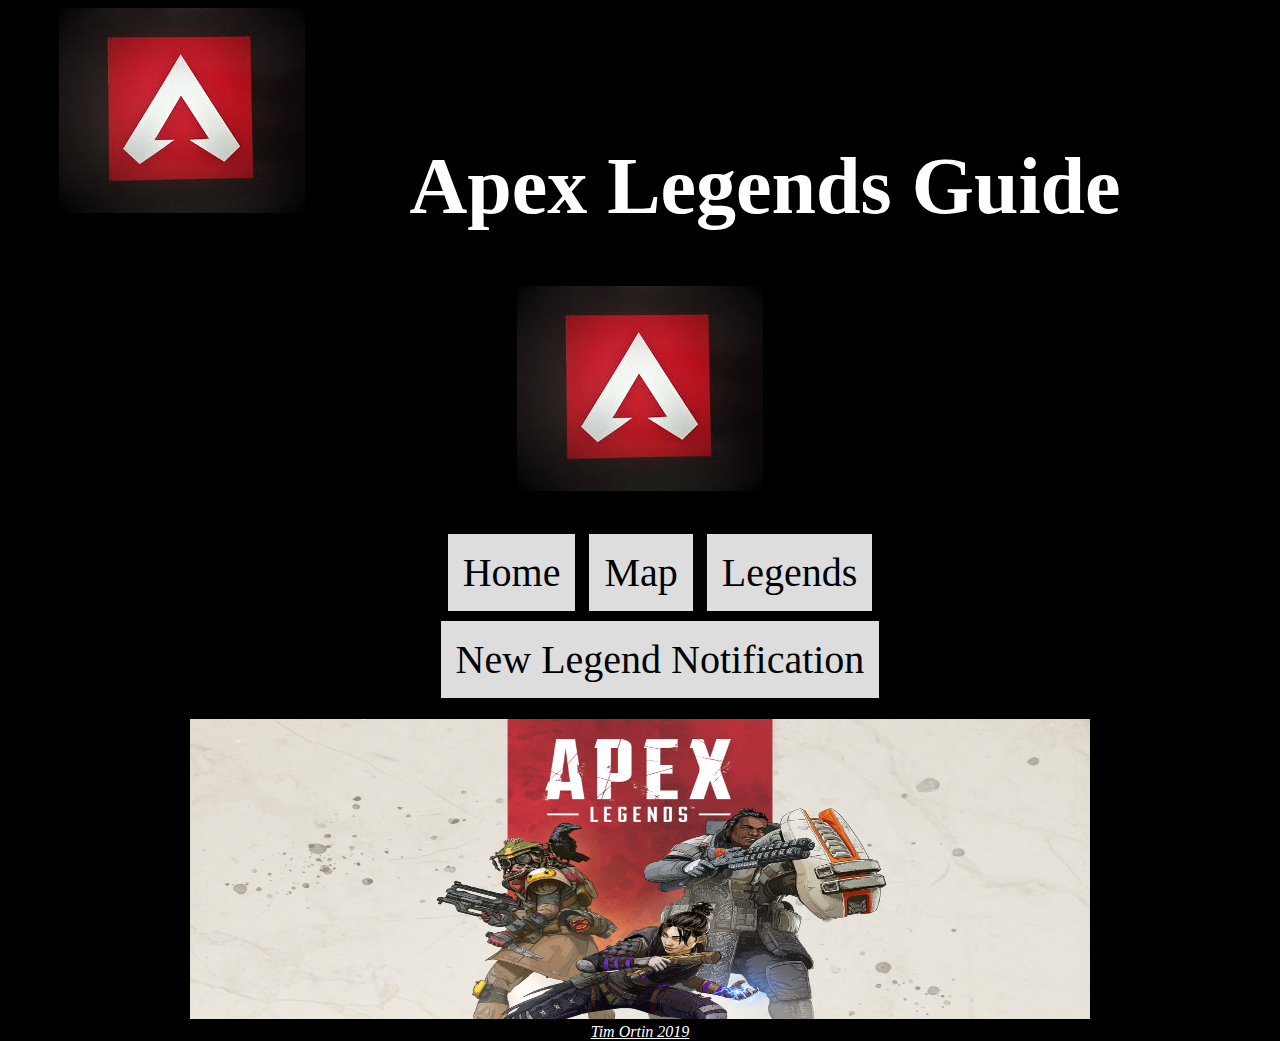
<file: index.html>
<!DOCTYPE html>
<html lang="en">
<head>
    <meta charset="UTF-8">
    <link rel="stylesheet" href="style.css" type="text/css">
    <title>Apex Legends</title>
    <meta name="viewport"
          content="width=device-width,
        initial-scale=1.0">
    <meta name="description" content="Website that offers information about Apex Legends game">

</head>
<body>
<div class="wrapper">
    <header>
        <img src="photos/ApexLogo1.jpeg" height="205" width="246" alt="circled A logo"/>
        <h1>Apex Legends Guide</h1>
        <img src="photos/ApexLogo1.jpeg" height="205" width="246" alt="circled A logo"/>
    </header>
    <br>
    <nav class="navigation">
        <ul>
            <p class="nav-item"><a href="index.html">Home</a></p>
            <p class="nav-item"><a href="map.html">Map</a></p>
            <p class="nav-item"><a href="legends.html">Legends</a></p>
            <p class="nav-item"><a href="new-legend.html">New Legend Notification</a></p>
        </ul>
    </nav>
    <br>
    <div id="main-page-photo">
        <img src="photos/ApexPhoto.jpg" height="300" width="900" alt="apex legends characters photo"/>

    </div>
    <footer>Tim Ortin 2019</footer>
</div>
</body>
</html>
</file>
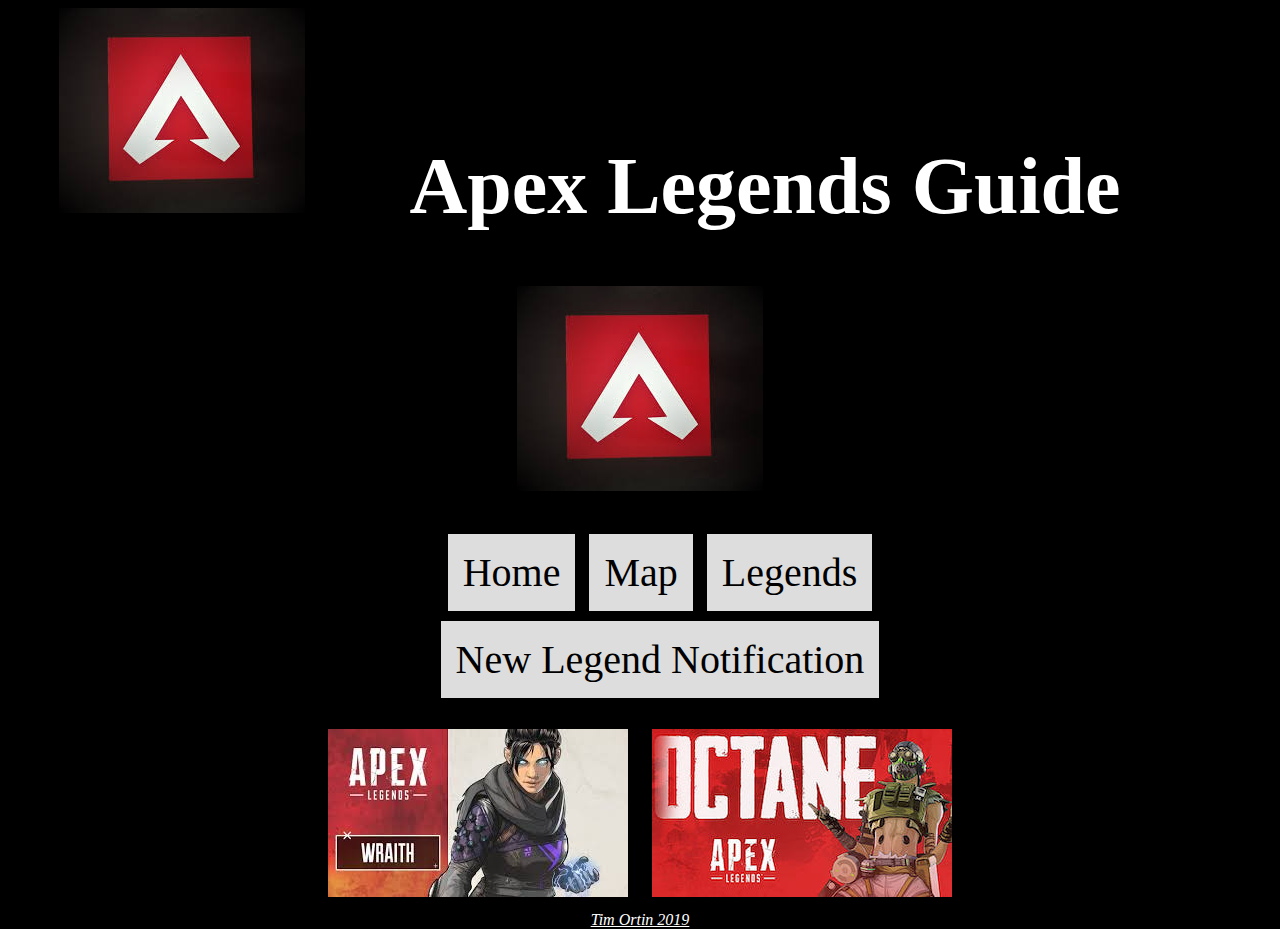
<file: legends.html>
<!DOCTYPE html>
<html lang="en">
<head>
    <meta charset="UTF-8">
    <link rel="stylesheet" href="style.css" type="text/css">
    <title>Apex Legends :: Legends</title>
    <meta name="viewport"
          content="width=device-width,
        initial-scale=1.0">
    <meta name="description" content = "Website that offers information about Apex Legends game">

</head>
<body>
<div class="wrapper">
    <header>
        <img src="photos/ApexLogo1.jpeg" height="205" width="246" alt="circled A logo"/>
        <h1>Apex Legends Guide</h1>
        <img src="photos/ApexLogo1.jpeg" height="205" width="246" alt="circled A logo"/>
    </header>
    <br>
    <nav class="navigation">
        <ul>
            <p class="nav-item"><a href="index.html">Home</a></p>
            <p class="nav-item"> <a href="map.html">Map</a></p>
            <p class="nav-item"><a href ="legends.html">Legends</a></p>
            <p class="nav-item"><a href ="new-legend.html">New Legend Notification</a></p>
        </ul>
        </ul>
    </nav>
    <br>
    <div id="wraith">
        <a href ="wraith.html"> <img src="photos/Wraith.jpeg" height="168" width="300" alt="photo of character wraith"/></a>
    </div>
    <div id="octane">
        <a href = "octane.html"><img src="photos/octane.jpg" height="168" width="300" alt="photo of character octane"/></a>
    </div>
    <footer>Tim Ortin 2019</footer>
</div>

</body>
</html>
</file>
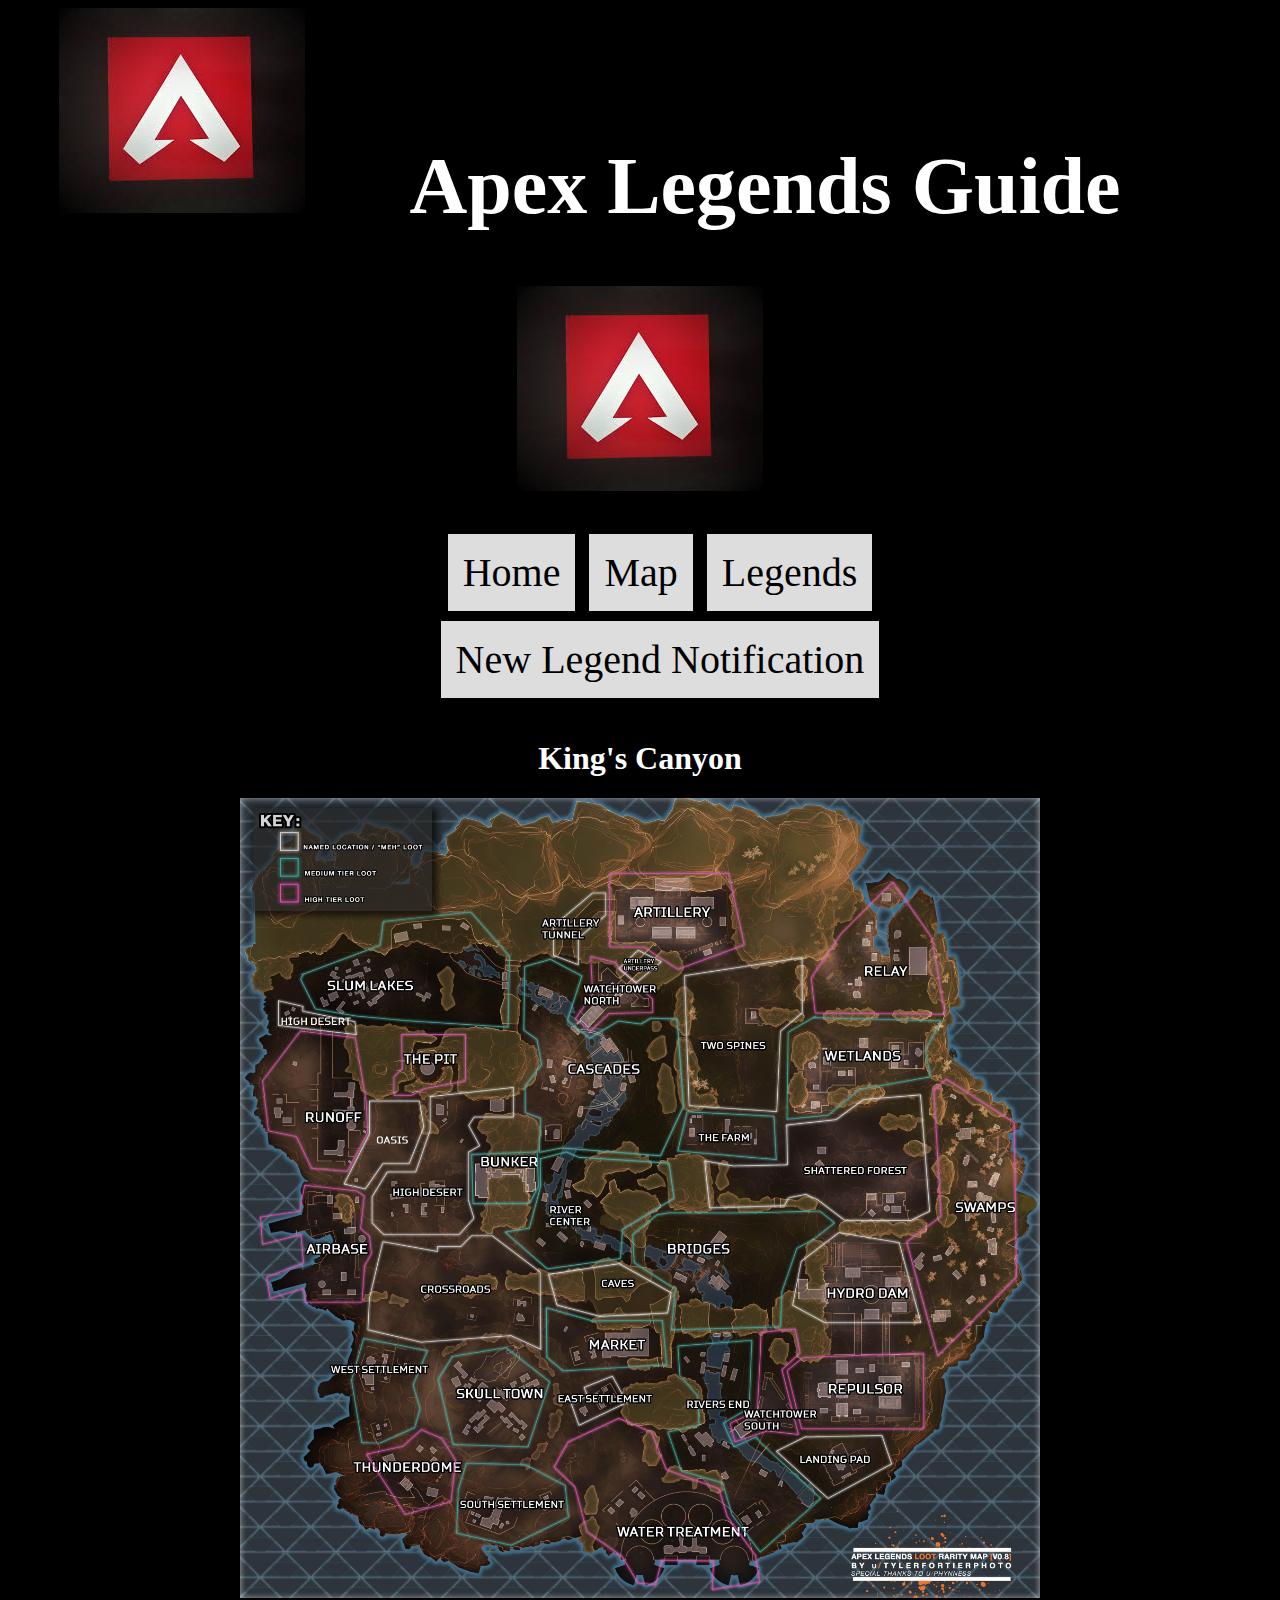
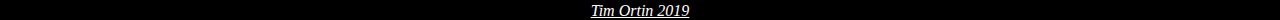
<file: map.html>
<!DOCTYPE html>
<html lang="en">
<head>
    <meta charset="UTF-8">
    <link rel="stylesheet" href="style.css" type="text/css">
    <title>Apex Legends::Map</title>
    <meta name="viewport"
          content="width=device-width,
        initial-scale=1.0">
    <meta name="description" content = "Website that offers information about Apex Legends game">

</head>
<body>
<div class="wrapper">
    <header>
        <img src="photos/ApexLogo1.jpeg" height="205" width="246" alt="circled A logo"/>
        <h1>Apex Legends Guide</h1>
        <img src="photos/ApexLogo1.jpeg" height="205" width="246" alt="circled A logo"/>
    </header>
    <br>
    <nav class="navigation">
        <ul>
            <p class="nav-item"><a href="index.html">Home</a></p>
            <p class="nav-item"> <a href="map.html">Map</a></p>
            <p class="nav-item"><a href ="legends.html">Legends</a></p>
            <p class="nav-item"><a href ="new-legend.html">New Legend Notification</a></p>
        </ul>
        </ul>
    </nav>
    <br>
    <h1>King's Canyon</h1>
    <div id="map-photo">
        <img src="photos/map.jpg" height= "800" width = "800" alt="Photo of map"/>
    </div>
    <footer>Tim Ortin 2019</footer>
</div>

</body>
</html>
</file>
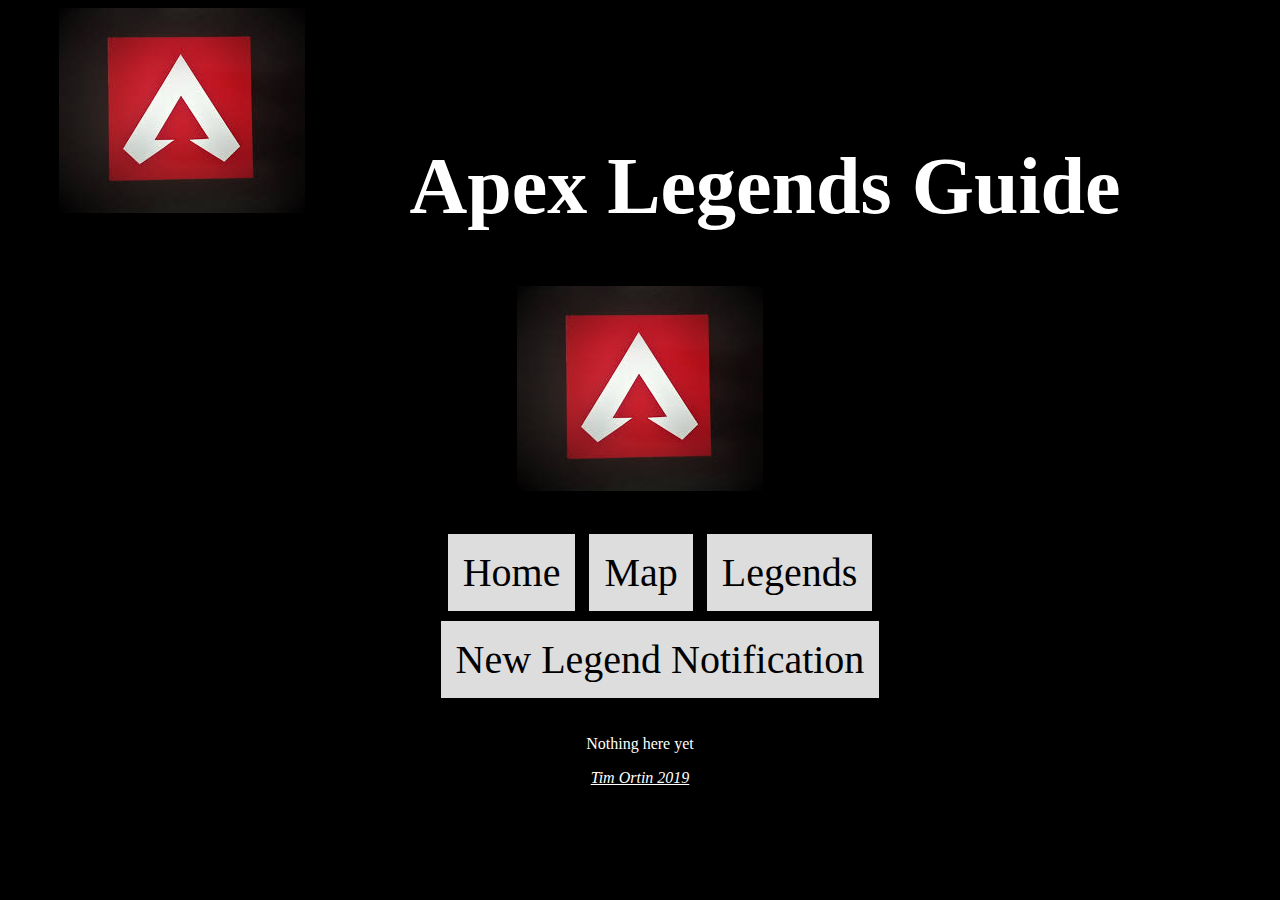
<file: octane.html>
<!DOCTYPE html>
<html lang="en">
<head>
    <meta charset="UTF-8">
    <link rel="stylesheet" href="style.css" type="text/css">
    <title>Apex Legends::Octane</title>
    <meta name="viewport"
          content="width=device-width,
        initial-scale=1.0">
    <meta name="description" content = "Website that offers information about Apex Legends game">

</head>
<body>
<div class="wrapper">
    <header>
        <img src="photos/ApexLogo1.jpeg" height="205" width="246" alt="circled A logo"/>
        <h1>Apex Legends Guide</h1>
        <img src="photos/ApexLogo1.jpeg" height="205" width="246" alt="circled A logo"/>
    </header>
    <br>
    <nav class="navigation">
        <ul>
            <p class="nav-item"><a href="index.html">Home</a></p>
            <p class="nav-item"> <a href="map.html">Map</a></p>
            <p class="nav-item"><a href ="legends.html">Legends</a></p>
            <p class="nav-item"><a href ="new-legend.html">New Legend Notification</a></p>
        </ul>
        </ul>
    </nav>
    <br>
    <p> Nothing here yet</p>

    <footer>Tim Ortin 2019</footer>
</div>


</body>
</html>
</file>
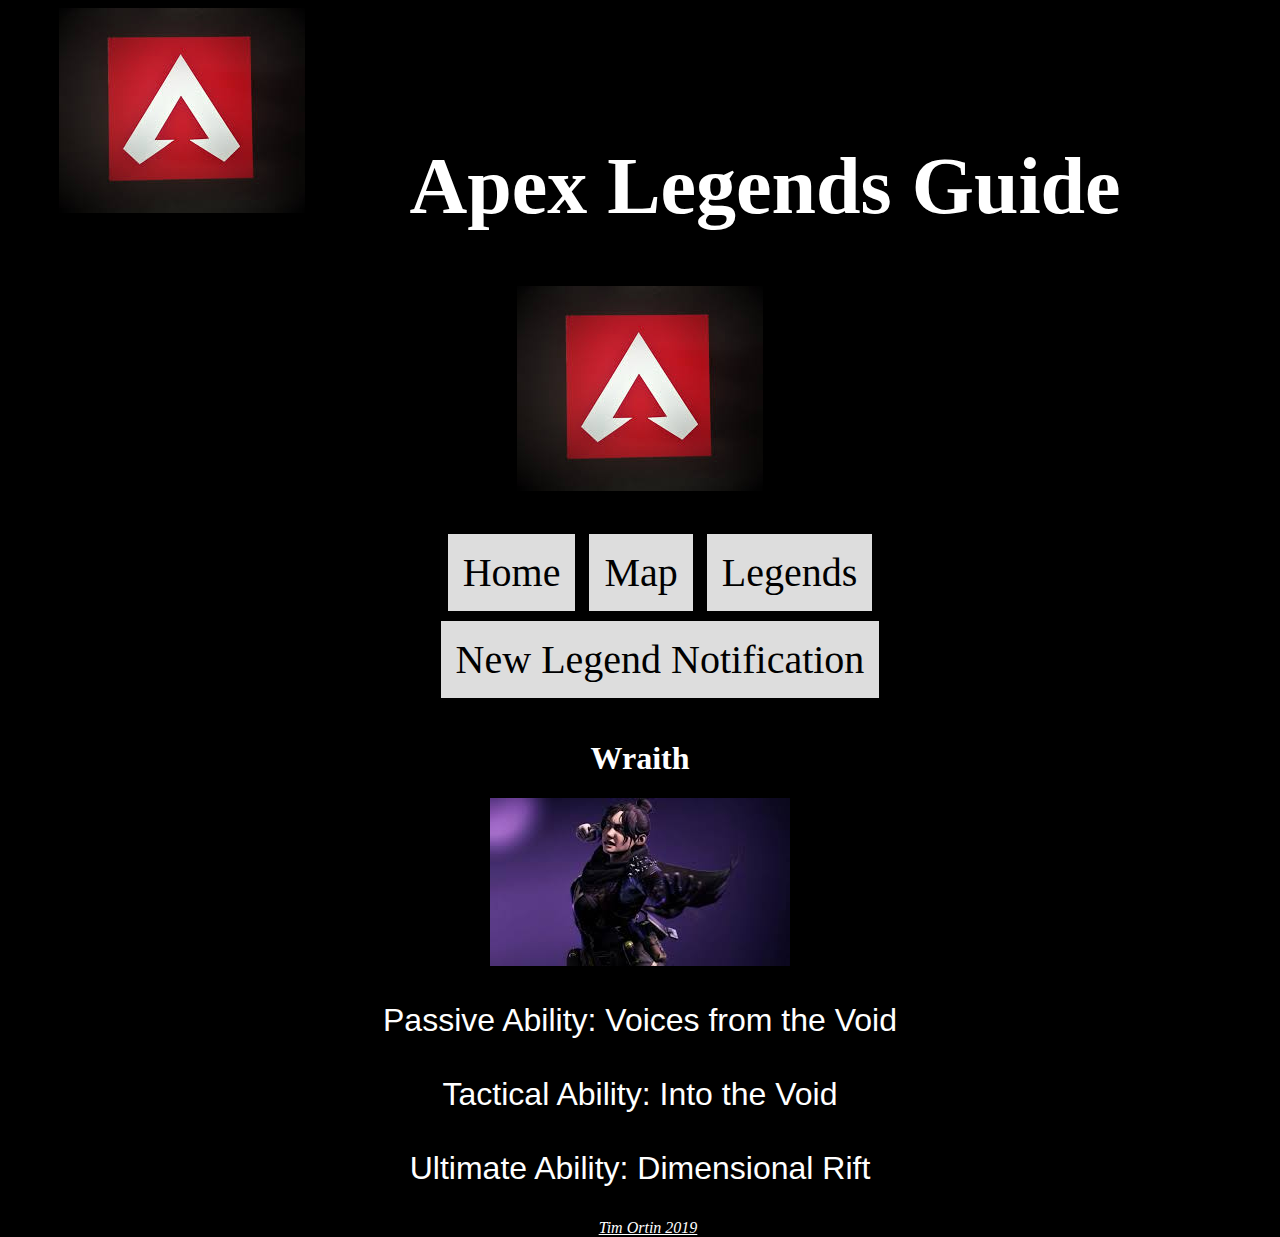
<file: wraith.html>
<!DOCTYPE html>
<html lang="en">
<head>
    <meta charset="UTF-8">
    <link rel="stylesheet" href="style.css" type="text/css">
    <title>Apex Legends::Wraith</title>
    <meta name="viewport"
          content="width=device-width,
        initial-scale=1.0">
    <meta name="description" content = "Website that offers information about Apex Legends game">

</head>
<body>
<div class="wrapper">
    <header>
        <img src="photos/ApexLogo1.jpeg" height="205" width="246" alt="circled A logo"/>
        <h1>Apex Legends Guide</h1>
        <img src="photos/ApexLogo1.jpeg" height="205" width="246" alt="circled A logo"/>
    </header>
    <br>
    <nav class="navigation">
        <ul>
            <p class="nav-item"><a href="index.html">Home</a></p>
            <p class="nav-item"> <a href="map.html">Map</a></p>
            <p class="nav-item"><a href ="legends.html">Legends</a></p>
            <p class="nav-item"><a href ="new-legend.html">New Legend Notification</a></p>
        </ul>
        </ul>
    </nav>
    <br>
    <div class="legend-info">
        <h1>Wraith</h1>
        <div class="legend-photo"><img src="photos/Wraith2.jpeg" height="168" width="300" alt="photo of character Wraith"/>
        </div>
        <p>Passive Ability: Voices from the Void<br><br>
           Tactical Ability: Into the Void<br><br>
            Ultimate Ability: Dimensional Rift</p>
    </div>
</div>

<footer>Tim Ortin 2019</footer>
</body>
</html>
</file>
<file: style.css>
.wrapper{
    text-align: center;
    margin: auto;
    width: auto;
    height: 100%;
    position: relative;
}
body{
    display: block;
    background-color: black;
    color: white;
    padding-left: 0;
}

header{
    margin: 0;
}
#logos{
    position: center;
    margin-top: 100px;
}

.navigation{
    margin: auto auto;
    width: 70%;
    display: inline-block;
    /*grid-template-columns: 1fr 1fr 1fr;*/
}

.nav-item{
    border: 5px solid black;
    background-color: #f3f3f3;
    margin: 0;
    padding: 15px;
    text-align: center;
    background-color: #dddddd;
    display: inline-block;
}

.nav-item a {
    display: inline-block;
    text-decoration: none;
    font-family: tahoma;
    font-size: 2.5em;
    color: black;
    text-align: center;
}


.nav-item:hover, .active, .selected {
    background-color: darkblue;
}

.nav-item a:hover{
    color: white;
}


header h1{
    display: inline-block;
    color: white;
    background-color: black;
    font-size: 5em;
    font-family: "Times New Roman";
    /*margin: 10px 10px 10px;*/
    margin-top: 0px;
    padding-right: 100px;
    padding-left: 100px;
    padding-top: 0;
}

label {
    color: black;
    font-family: helvetica;
    font-size: .5em;
    display: inline-block;
    width: 140px;
    text-align: right;
    margin-left: 0;
    font-weight: bold;
}

.legend-info p{
    color: white;
    font-size: 2em;
    font-family: Helvetica;
}

.legend-photo{
    aligh: left;
}

#newsletter{
    text-align: center;
    display:inline-block;
    font-style: normal;
    font-size: 2em;
    font-family: sans-serif;
    size: auto;
    background-color: white;
    border: 1px solid black;
    position: center;
    width: 50%;
    padding-right: 50px;
}
input[type=submit]{
    border: 3px solid black;
    margin-top: 25px;
    margin-bottom: 5px;
    padding: 5px;
    background-color: slategray;
    font-weight: bold;
    font-size: .75em;
    cursor: pointer;
    width: auto;
    height: auto;
    margin-left: 15px;

}

#newsletter p{
    margin: 0;
}

div #form1{
    display: block;
    text-align: center;
}

div #form1 p{
    margin-right: 40px;
}


div #confirmation{
    display: none;
    color: white;
    background-color: green;
    width: 100%;
    height: 120px;
    font-size: 1.5em;

}

input[type="text"]{
    border: 2px solid black;
    height: 25px;
    text-align: center;
}

input[type=submit]:hover{
    background-color:green;
    color: white;
}


.error {
    color: red;
    width: 225px;
    height: 25px;
    border: 3px solid red;
    background-color: lightgray;
    margin: 5px;
    text-align: center;
}

div #wraith img:hover ,#octane img:hover{
    opacity: 0.3;
}

div #wraith, #octane{
    display: inline-block;
    margin: 10px;
}

footer{
    text-align: center;
    font-style: italic;
    text-decoration: underline;
    position: absolute;
    margin-bottom: 0;
    width: 100%;
}
</file>
